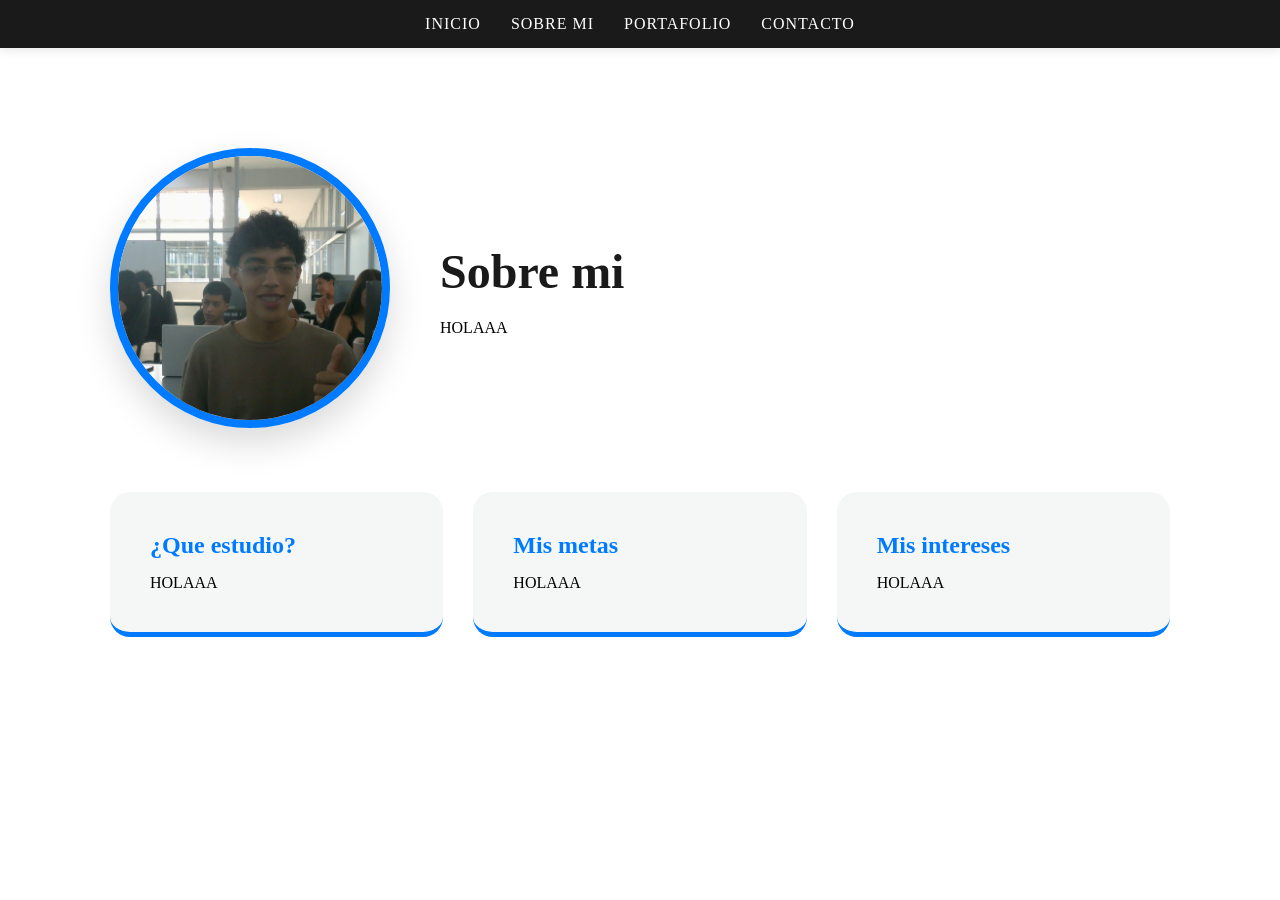
<file: sobremi.html>
<!DOCTYPE html>
<html lang="en">
<head>
    <meta charset="UTF-8">
    <meta name="viewport" content="width=device-width, initial-scale=1.0">
    <link rel="stylesheet" href="styles.css">
    <link rel="shortcut icon" href="assets/img/BULGEL.ico" type="image/x-icon">
    <title>Document</title>
</head>
<body>
    
    <header>
        <nav>
            <ul>
                <li><a href="index.html">Inicio</a></li>
                <li><a href="sobremi.html">Sobre mi</a></li>
                <li><a href="portafolio.html">portafolio</a></li>
                <li><a href="contacto.html">contacto</a></li>
               
            </ul>
        </nav>
    </header>
    <!--SECCION ACERCA DE MI-->
    <main>
        <section class="about-container">
            <!--Contenedor con images-->
            <div class="about-header">
                <div class="profile-image">
                    <img src="assets/img/WhatsApp Image 2026-04-30 at 2.07.10 PM.jpeg" alt="Mi foto de perfil">
                </div>
                <div class="profile-text">
                    <h1>Sobre mi</h1>
                    <p>HOLAAA</p>

                </div>
            </div>
            <!--Detalles sobre estudios y metas-->
            <div class="about-details">
                <div class="detail-card">
                    <h2>¿Que estudio?</h2>
                    <p>HOLAAA</p>
                </div>
                <div class="detail-card">
                    <h2>Mis metas</h2>
                    <p>HOLAAA</p>
                </div>
                <div class="detail-card">
                    <h2>Mis intereses</h2>
                    <p>HOLAAA</p>
                </div>
            </div>

        </section>
    </main>
    
</body>
</html>
</file>
<file: styles.css>
:root{
    --primercolor: #1a1a1a;
    --segundoclor: #ffffff;
    --acento: #007bff;
    --textocol: #333333;
    --colorfondo: #f4f7f6;
    --transicion: all 0.3s ease;
}
*{
    margin: 0;
    padding: 0;
    box-sizing: border-box;
}
header{
    background: var(--primercolor);
    box-shadow: 0 2px 10px rgba(0, 0, 0,0.1);
    position: sticky;
    top: 0;
    z-index: 1000;
}
nav{
    max-width: 1200px;
    margin:0 auto;
    padding: 15px 20px;
}
nav ul{
    display: flex;
    list-style: none;
    justify-content: center;
    gap: 30px;
}
nav ul li a{
    color: var(--segundoclor);
    text-decoration: none;
    font-size: 1rem;
    font-weight:500;
    text-transform: uppercase;
    letter-spacing: 1px;
    transition: var(--transicion);

}
nav ul li a:hover{
    color:var(--acento)
}
.hero {
    position: relative;
    height: 90vh;
    overflow: hidden;
    display: flex;
    align-items: center;
    justify-content: center;
    /*seccion hero inicio*/
}
.hero video{
    position: absolute;
    top: 0%;
    left: 0%;
    width: 100%;
    height: 100%;
    object-fit: cover;
    filter: brightness(0.5);
}
.hero-content {
    position: relative;
    z-index: 1;
    color: var(--segundoclor);
    text-align: center;
    padding: 0 20px;
}
.hero-content h1 {
    font-size: 3.5rem; 
    margin-bottom: 1rem;
    text-shadow: 2px 2px 10px rgba(0, 0, 0, 0.5);
    
}
.btn{
    display: inline-block;
    margin-top: 20px;
    padding: 12px 30px;
    background: var(--acento);
    color: var(--segundoclor);
    text-decoration: none;
    border-radius: 5px;
    font-weight: bold;
    transition: var(--transicion);
}
.btn:hover {
    background: #0056b3;
    transform: translateY(-2px);
/*seccion informacion */
}
.info {
    padding: 80px 20px;
    max-width: 800px;
    margin: 0 auto;
    text-align: center;
}
.info h2 {
    font-size:2.5rem;
    margin-bottom: 20px;
    color: var(--primercolor);
}
/* Sobre mi*/
.about-container {
    max-width: 1100px;
    margin: 60px auto;
    padding: 40px 20px;
    animation: fadeIn 0.8s ease-out;
}
.about-header{
    display: flex;
    align-items: center;
    gap: 50px;
    margin-bottom: 60px;
    flex-wrap: wrap;
    justify-content: center;
}
.profile-image img{
    width: 280px;
    height: 280px;
    border-radius: 50%;
    object-fit: cover;
    box-shadow: 0 15px 35px rgba(0, 0, 0, 0.15);
    border: 8px solid var(--acento);
}
.profile-text{
    flex: 1;
    min-width: 300px;

}
.profile-text h1 {
    font-size: 3rem;
    color: var(--primercolor);
    margin-bottom: 20px;
}
.about-details{
    display: grid;
    grid-template-columns: repeat(auto-fit,minmax(300px,1fr));
    gap: 30px;
}
.detail-card{
    background: var(--colorfondo);
    padding: 40px;
    border-radius: 20px;
    transition: var(--transicion);
    border-bottom: 5px solid var(--acento);
}
.detail-card:hover{
    transform: translateY(-10px);
    box-shadow: 0px 10px 30px rgba(0, 0, 0,0.1);
}
.detail-card h2{
color: var(--acento);
margin-bottom: 15px;
}
</file>
